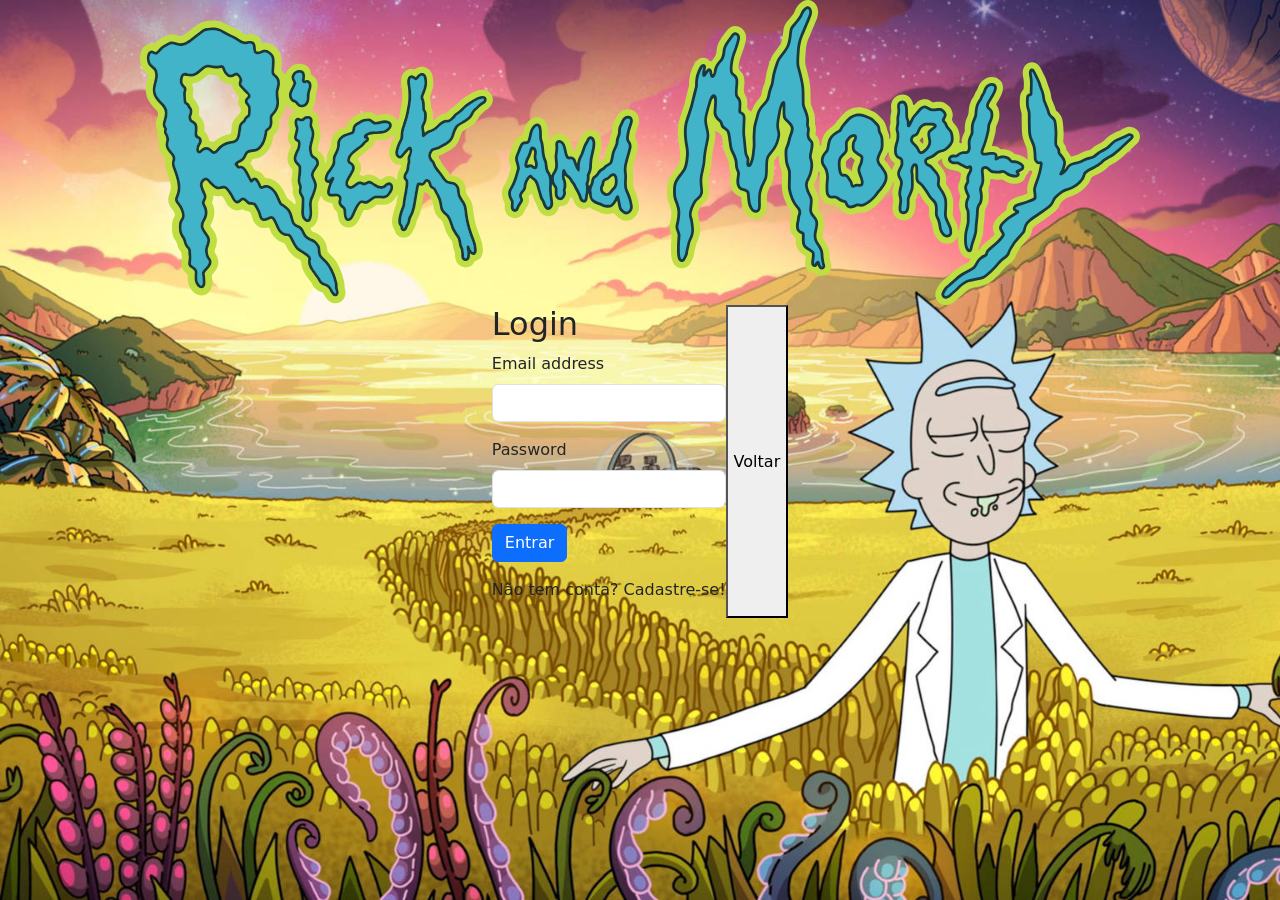
<file: Public/login.html>
<html lang="en">

<head>
    <meta charset="UTF-8">
    <meta name="viewport" content="width=device-width, initial-scale=1.0">
    <title>Login e Cadastro</title>
    <link href="https://cdn.jsdelivr.net/npm/bootstrap@5.3.8/dist/css/bootstrap.min.css" rel="stylesheet"
        integrity="sha384-sRIl4kxILFvY47J16cr9ZwB07vP4J8+LH7qKQnuqkuIAvNWLzeN8tE5YBujZqJLB" crossorigin="anonymous">

    <link rel="stylesheet" href="../assets/styles/style.css">


</head>

<body class="loginFundo">
    <div>
        <header>
            <div class="titulo">
                <img src="../assets/img/Rick_and_Morty_logo.svg">
            </div>
        </header>

        <main>

            <!-- <div class="container">
                <h2 id="titulo">Login</h2>

                <form id="form-login">
                    <div id="c-email" classe="conjunto">
                        <label for="email">Email: </label>
                        <input type="email" id="email" placeholder="Email" required>
                    </div>

                    <div id="c-senha" classe="conjunto">
                        <label for="senha">Senha: </label>
                        <input type="senha" id="senha" placeholder="Senha" required>
                    </div>

                    <button id="botao-envio" type="submit">Entrar</button>

                </form>

                <div id="mensagem"></div>
                <div class="toggle" id="toggle">
                    <p> Não tem conta? Cadastre-se! </p>

                </div>

            </div> -->

            <div id="container">

                <h2 id="titulo">Login</h2>

                <form id="form-login">
                    <div class="mb-3">
                        <label for="exampleInputEmail1" class="form-label">Email address</label>
                        <input type="email" id="senha" class="form-control" id="exampleInputEmail1"
                            aria-describedby="emailHelp">
                    </div>
                    <div class="mb-3">
                        <label for="exampleInputPassword1" class="form-label">Password</label>
                        <input type="password" id="senha" class="form-control" id="exampleInputPassword1">
                    </div>
                    <button type="submit" id="botao-envio" class="btn btn-primary">Entrar </button>
                </form>
                <div id="mensagem"></div>
                <div class="toggle" id="toggle">
                    <p> Não tem conta? Cadastre-se! </p>

                </div>
            </div>

            <button id="botao-envio" onclick="voltaIndex()">Voltar</button>


        </main>

        <script src="https://cdn.jsdelivr.net/npm/bootstrap@5.3.8/dist/js/bootstrap.bundle.min.js"
            integrity="sha384-FKyoEForCGlyvwx9Hj09JcYn3nv7wiPVlz7YYwJrWVcXK/BmnVDxM+D2scQbITxI"
            crossorigin="anonymous"></script>
        <script src="../scripts/script.js"></script>

    </div>
</body>

</html>
</file>
<file: assets/styles/style.css>
#index {

    background-image: url(../img/thumb-1920-1330376.png);
    background-size: cover;


}

.titulo {

    align-items: center;
    display: flex;
    justify-content: center;

}

.botao {

    align-items: last baseline;
    display: flex;
    justify-content: center;
    height: 500px;
    size: 200px;
   


}

.container {
    padding: 10px;
    background-color: rgb(28, 92, 148);

    border-radius: 3%;
    margin: 5% 20% 0% 20%;
}

main {
    display: flex;
    justify-content: center;
}


.loginFundo {
    background-image: url(../img/fundo_login.jpg);
    background-size: cover;
}
</file>
